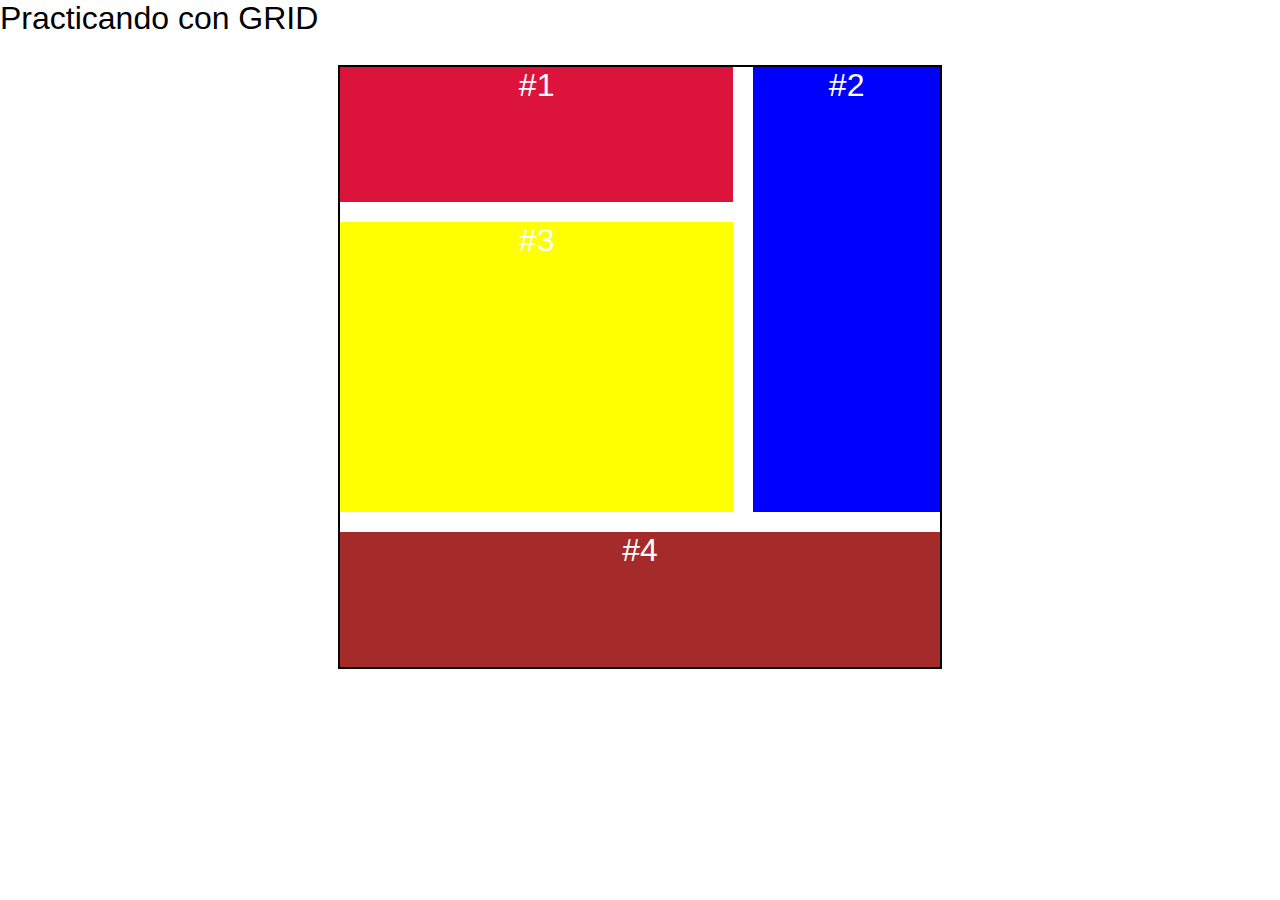
<file: index.html>
<!DOCTYPE html>
<html lang="es">
<head>
    <meta charset="UTF-8">
    <meta name="viewport" content="width=device-width, initial-scale=1.0">
    <title>Practicando con GRID</title>
    <link rel="stylesheet" href="style.css">
</head>
<body>
    <h1>Practicando con GRID</h1>
    
    <section class="container">
        <div class="element1 element" >#1</div>
        <div class="element2 element" >#2</div>
        <div class="element3 element" >#3</div>
        <div class="element4 element" >#4</div>
    </section>



    
</body>
</html>
</file>
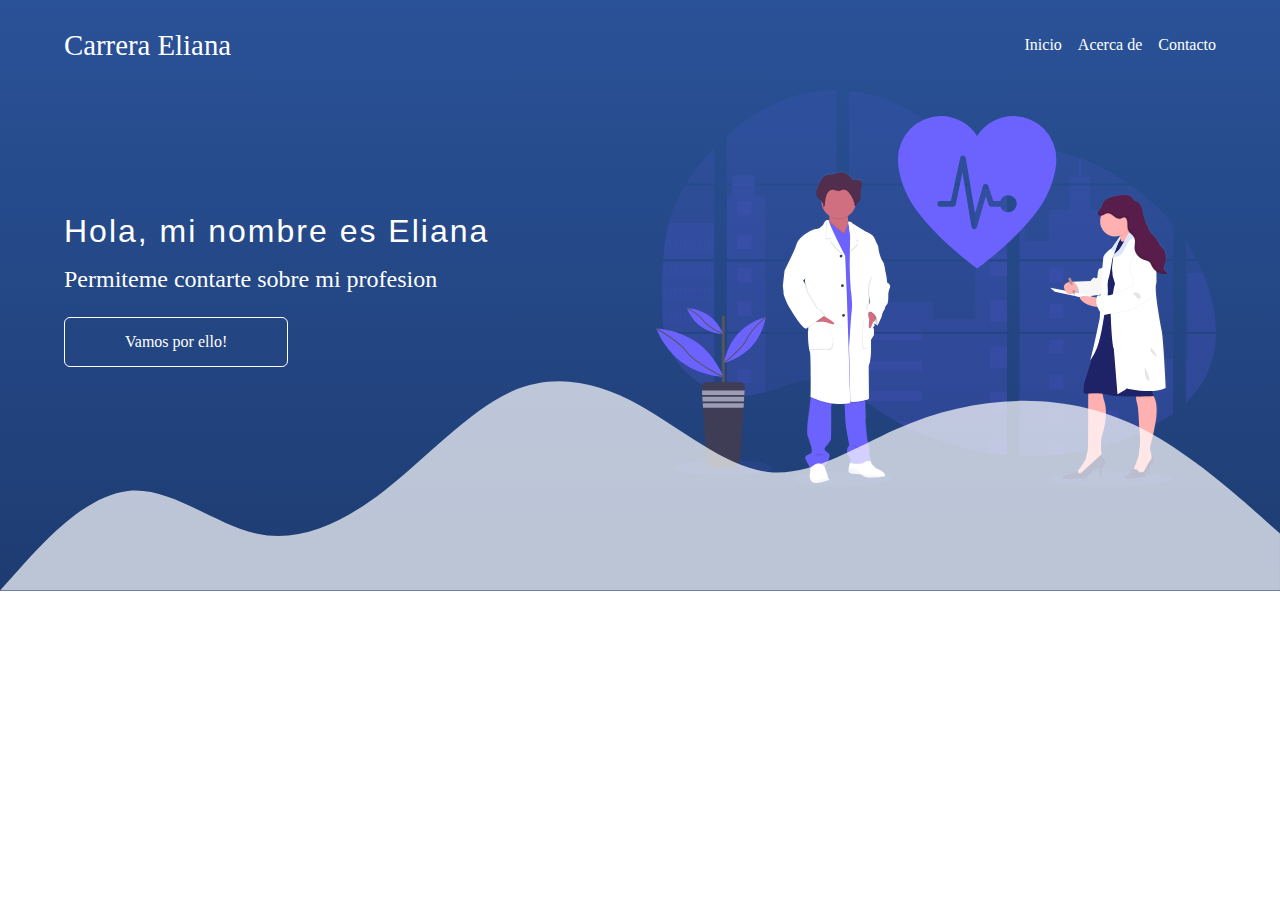
<file: pags/landing.html>
<!DOCTYPE html>
<html lang="en">
<head>
    <meta charset="UTF-8">
    <meta name="viewport" content="width=device-width, initial-scale=1.0">
    <link rel="stylesheet" href="../style.css">
    <title>LANDING PAG CON GRID LAYOUT</title>
</head>
<body>

    <header class="hero">
        <nav class="nav container2">
            <h2 class="nav__logo">Carrera Eliana</h2>
        
           <ul class="nav__list">
            <li class="nav__item"><a href="#" class="nav__link">Inicio</a></li>
            <li class="nav__item"><a href="#" class="nav__link">Acerca de</a></li>
            <li class="nav__item"><a href="#" class="nav__link">Contacto</a></li>
           </ul>
        
           <figure class="nav__menu">
               <img src="../img/menu.svg" alt="" class="nav__icon">
            </figure>
        </nav>
        
     <section class="hero__main container2">
       <div class="hero__text">
         <h1 class="hero__title">Hola, mi nombre es Eliana</h1>
         <p class="hero__subtitle">Permiteme contarte sobre  mi profesion</p>
         <a href="#" class="hero__cta">Vamos por ello!</a>
        </div>

       <figure class="hero__picture">
         <img src="../img/undraw_medicine_b-1-ol.svg" alt="" class="hero__img">
       </figure>
     </section>


 <svg xmlns="http://www.w3.org/2000/svg" viewBox="0 0 1440 320" class="hero__waves">
    <path fill="#fff" fill-opacity="0.7" d="M0,320L24,293.3C48,267,96,213,144,208C192,203,240,245,288,256C336,267,384,245,432,208C480,171,528,117,576,96C624,75,672,85,720,112C768,139,816,181,864,186.7C912,192,960,160,1008,138.7C1056,117,1104,107,1152,106.7C1200,107,1248,117,1296,144C1344,171,1392,213,1416,234.7L1440,256L1440,320L1416,320C1392,320,1344,320,1296,320C1248,320,1200,320,1152,320C1104,320,1056,320,1008,320C960,320,912,320,864,320C816,320,768,320,720,320C672,320,624,320,576,320C528,320,480,320,432,320C384,320,336,320,288,320C240,320,192,320,144,320C96,320,48,320,24,320L0,320Z"></path>
  </svg>

    </header>
    
</body>
</html>
</file>
<file: style.css>
*{
margin: 0;
padding: 0;
box-sizing: border-box;
}

h1{
    
    font-family: sans-serif;
    font-weight: 200;
    
    
}

.container{
    outline: 2px solid #000;
    width: 90%;
    max-width: 600px;
    margin: 30px auto;
 height: 600px;
 display: grid;
 grid-template-columns: repeat(3, 1fr);
 grid-template-rows: repeat(4,1fr);
 gap: 20px;
 grid-template-areas: 
 "elemento1 elemento1 elemento2"
 "elemento3 elemento3 elemento2"
 "elemento3 elemento3 elemento2"
 "elemento4 elemento4 elemento4";
}

.element{
    font-size: 2rem;
    color: #fff;
    font-family: sans-serif;
    text-align: center;
    background-size: cover;
    background-position: center bottom;
}

.element1{
    background-color: crimson;
    grid-area: elemento1;
}

.element2{
    background-color: blue;
   grid-area: elemento2;
}

.element3{
    background-color: yellow;
    grid-area: elemento3;
}

.element4{
    background-color: brown;
    grid-area: elemento4;
}

.container2{
    width: 90%;
    max-width: 1200px;
    margin: 0 auto;
    overflow: hidden;
}
.hero{
    background-image: linear-gradient(to top, #1e3c72 0%, #1e3c72 1%, #2a5298 100%);
color: #fff;
display: grid;
grid-auto-rows: max-content 1fr;
grid-template-areas: 
"nav"
"content";
min-height: 50vh;
}

.nav{
    display: grid;
    justify-content: space-between;
    grid-auto-flow: column;
    gap: 1em;
    align-items: center;
    height: 90px;
}
.nav__logo{
    font-size: 1.8rem;
    font-weight: 300;
}
.nav__menu{
    display: none;
}
.nav__list{
    list-style: none;
    display: grid;
    grid-auto-flow: column;
    gap: 1rem;
}
.nav__link{
    color: #fff;
    text-decoration: none;

}
.nav__icon{
    width: 30px;
}
/*hero__main*/

.hero__main{
    grid-area: content;
    display: grid;
    gap: 2em;
    grid-template-columns: 1fr 1fr;
padding-bottom: 100px;
align-items: center;
}
.hero__waves{
    grid-area: content;
    align-self: end;
}

.hero__title{
    font-size: 2.6;
    letter-spacing: 2px;
}
.hero__subtitle{
    margin-top: 1rem;
    margin-bottom: 1.5rem;
    font-size: 1.5rem;
    font-weight: 250;
}
.hero__cta{
    text-decoration: none;  
    color: #fff;
    padding: 15px 60px;
    border: 1px solid;
    border-radius: 6px;
    display: inline-block;
    font-weight: 500;
    transition: background-color 0.3s;
}
.hero__cta:hover{
    background-color: #fff;
    color: #1e3c72;
}
.hero__img{
    width: 100%;
}

@media(max-width:800px){

    .nav__list{
        display: none;
    }
    .nav__menu{
        display: block;
    }
    .hero__main{

        grid-template-columns: 1fr;
        grid-template-rows: max-content max-content;
    text-align: center;
    }

    .hero__img{
        width: 500px;
    }
}
</file>
